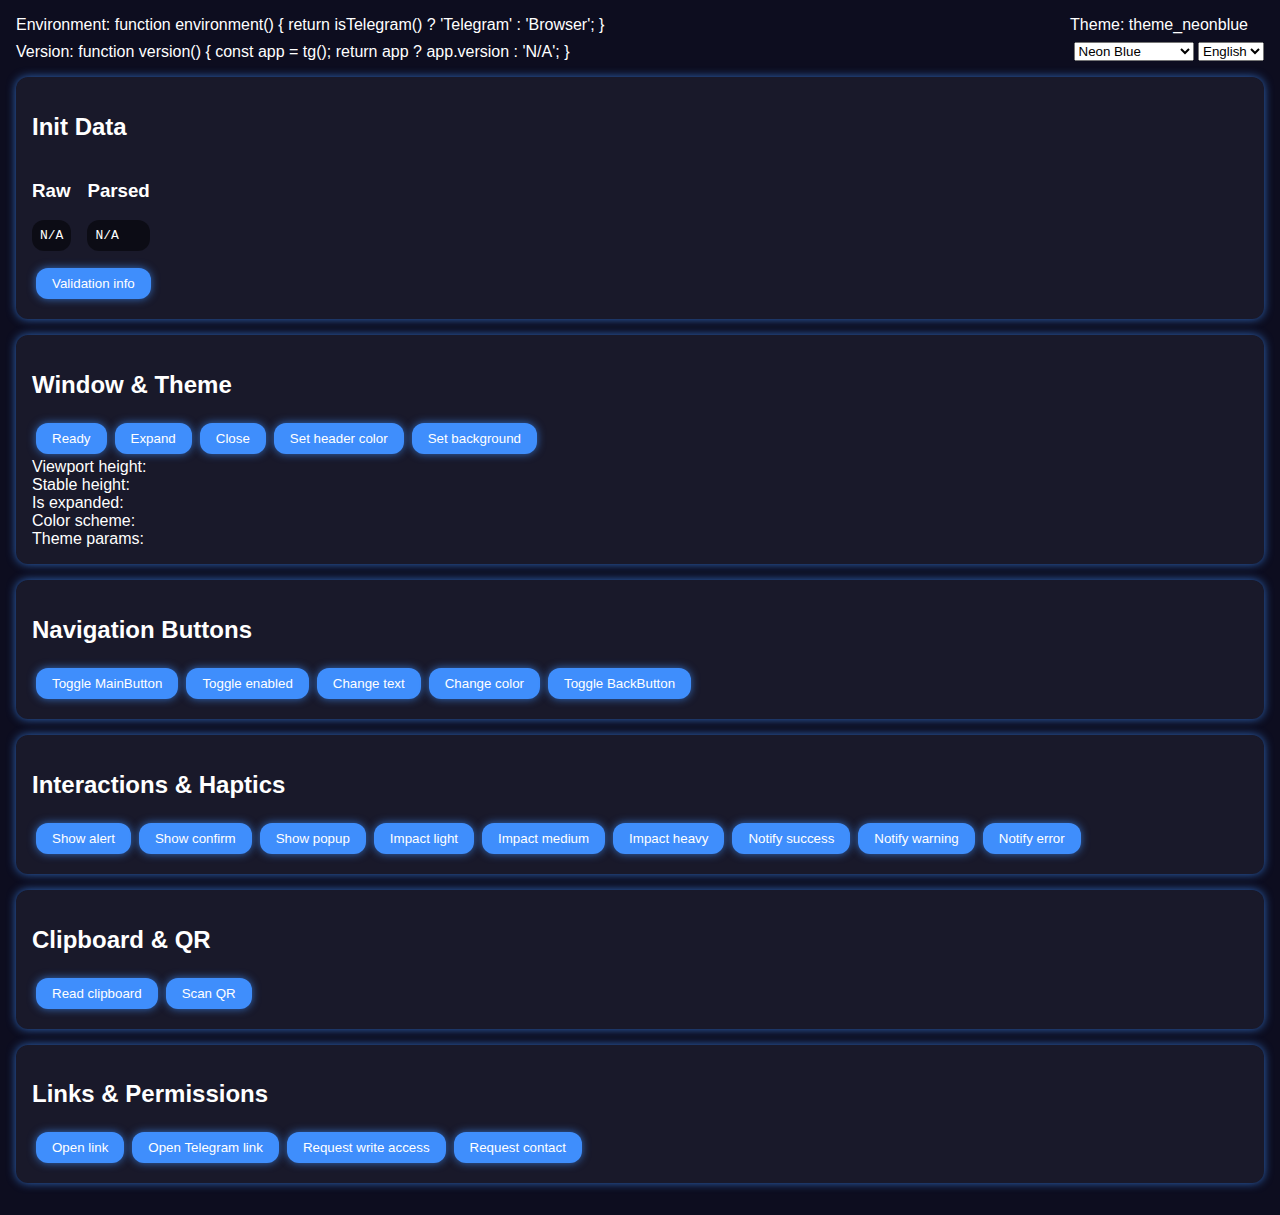
<file: index.html>
<!DOCTYPE html>
<html lang="en">
<head>
  <meta charset="UTF-8" />
  <meta name="viewport" content="width=device-width, initial-scale=1.0" />
  <title>Telegram Mini App Showcase</title>
  <link id="theme-style" rel="stylesheet" href="src/themes/neon-blue.css" />
  <script src="https://telegram.org/js/telegram-web-app.js"></script>
  <style>
    body{background:var(--bg);color:var(--fg);font-family:sans-serif;margin:0;padding:1rem;}
    header{display:flex;justify-content:space-between;align-items:center;flex-wrap:wrap;gap:0.5rem;}
    .info span{margin-right:1rem;}
    .card{background:rgba(255,255,255,0.05);border-radius:12px;box-shadow:0 0 10px var(--accent-glow);padding:1rem;margin:1rem 0;}
    button{border:none;padding:0.5rem 1rem;margin:0.25rem;border-radius:12px;background:var(--accent);color:var(--fg);box-shadow:0 0 8px var(--accent-glow);cursor:pointer;transition:0.2s;}
    button:hover{opacity:0.9;box-shadow:0 0 12px var(--accent-glow);} 
    button:active{opacity:0.8;box-shadow:0 0 2px var(--accent-glow);} 
    pre{background:rgba(0,0,0,0.5);padding:0.5rem;border-radius:12px;overflow-x:auto;white-space:pre-wrap;word-break:break-all;}
    .split{display:flex;flex-wrap:wrap;gap:1rem;}
    .btn-group{display:flex;flex-wrap:wrap;align-items:center;}
    #window-theme span{word-break:break-all;}
  </style>
</head>
<body>
  <header class="info">
    <span id="env-info"></span>
    <span id="theme-info"></span>
    <span id="version-info"></span>
    <div>
      <select id="theme-select">
        <option value="neon-blue" data-i18n="theme_neon"></option>
        <option value="cyber-mint" data-i18n="theme_mint"></option>
        <option value="sunset-magenta" data-i18n="theme_sunset"></option>
      </select>
      <select id="lang-select">
        <option value="en" data-i18n="lang_en"></option>
        <option value="zh" data-i18n="lang_zh"></option>
      </select>
    </div>
  </header>
  <main>
    <section id="init-data" class="card">
      <h2 data-i18n="init_data_title"></h2>
      <div class="split">
        <div><h3 data-i18n="raw_label"></h3><pre id="raw-data"></pre></div>
        <div><h3 data-i18n="parsed_label"></h3><pre id="parsed-data"></pre></div>
      </div>
      <button id="validate-btn" data-i18n="verify_info"></button>
    </section>

    <section id="window-theme" class="card">
      <h2 data-i18n="window_theme_title"></h2>
      <div class="btn-group">
        <button id="ready-btn" data-i18n="ready"></button>
        <button id="expand-btn" data-i18n="expand"></button>
        <button id="close-btn" data-i18n="close"></button>
        <button id="header-color-btn" data-i18n="set_header_color"></button>
        <button id="bg-color-btn" data-i18n="set_bg_color"></button>
      </div>
      <div>
        <div><span data-i18n="viewport_height"></span>: <span id="viewport"></span></div>
        <div><span data-i18n="stable_height"></span>: <span id="stable"></span></div>
        <div><span data-i18n="is_expanded"></span>: <span id="expanded"></span></div>
        <div><span data-i18n="color_scheme"></span>: <span id="color-scheme"></span></div>
        <div><span data-i18n="theme_params"></span>: <span id="theme-params"></span></div>
      </div>
    </section>

    <section id="nav-buttons" class="card">
      <h2 data-i18n="nav_buttons_title"></h2>
      <div class="btn-group">
        <button id="main-btn-toggle" data-i18n="main_button_show"></button>
        <button id="main-btn-enable" data-i18n="main_button_enable"></button>
        <button id="main-btn-text" data-i18n="main_button_text"></button>
        <button id="main-btn-color" data-i18n="main_button_color"></button>
        <button id="back-btn-toggle" data-i18n="back_button_show"></button>
      </div>
    </section>

    <section id="interactions" class="card">
      <h2 data-i18n="interactions_title"></h2>
      <div class="btn-group">
        <button id="alert-btn" data-i18n="show_alert"></button>
        <button id="confirm-btn" data-i18n="show_confirm"></button>
        <button id="popup-btn" data-i18n="show_popup"></button>
        <button id="impact-light-btn" data-i18n="haptic_impact_light"></button>
        <button id="impact-medium-btn" data-i18n="haptic_impact_medium"></button>
        <button id="impact-heavy-btn" data-i18n="haptic_impact_heavy"></button>
        <button id="notify-success-btn" data-i18n="haptic_notify_success"></button>
        <button id="notify-warning-btn" data-i18n="haptic_notify_warning"></button>
        <button id="notify-error-btn" data-i18n="haptic_notify_error"></button>
      </div>
    </section>

    <section id="clipboard-qr" class="card">
      <h2 data-i18n="clipboard_qr_title"></h2>
      <div class="btn-group">
        <button id="clipboard-btn" data-i18n="read_clipboard"></button>
        <span id="clipboard-result"></span>
        <button id="qr-btn" data-i18n="scan_qr"></button>
        <span id="qr-result"></span>
      </div>
    </section>

    <section id="links-perms" class="card">
      <h2 data-i18n="links_permissions_title"></h2>
      <div class="btn-group">
        <button id="open-link-btn" data-i18n="open_link"></button>
        <button id="open-tg-link-btn" data-i18n="open_tg_link"></button>
        <button id="write-access-btn" data-i18n="request_write_access"></button>
        <button id="request-contact-btn" data-i18n="request_contact"></button>
      </div>
    </section>
  </main>
  <script type="module" src="src/main.js"></script>
</body>
</html>
</file>
<file: src/themes/neon-blue.css>
:root {
  --bg: #0d0d1f;
  --fg: #ffffff;
  --accent: #3f8efc;
  --accent-glow: rgba(63, 142, 252, 0.7);
}
</file>
